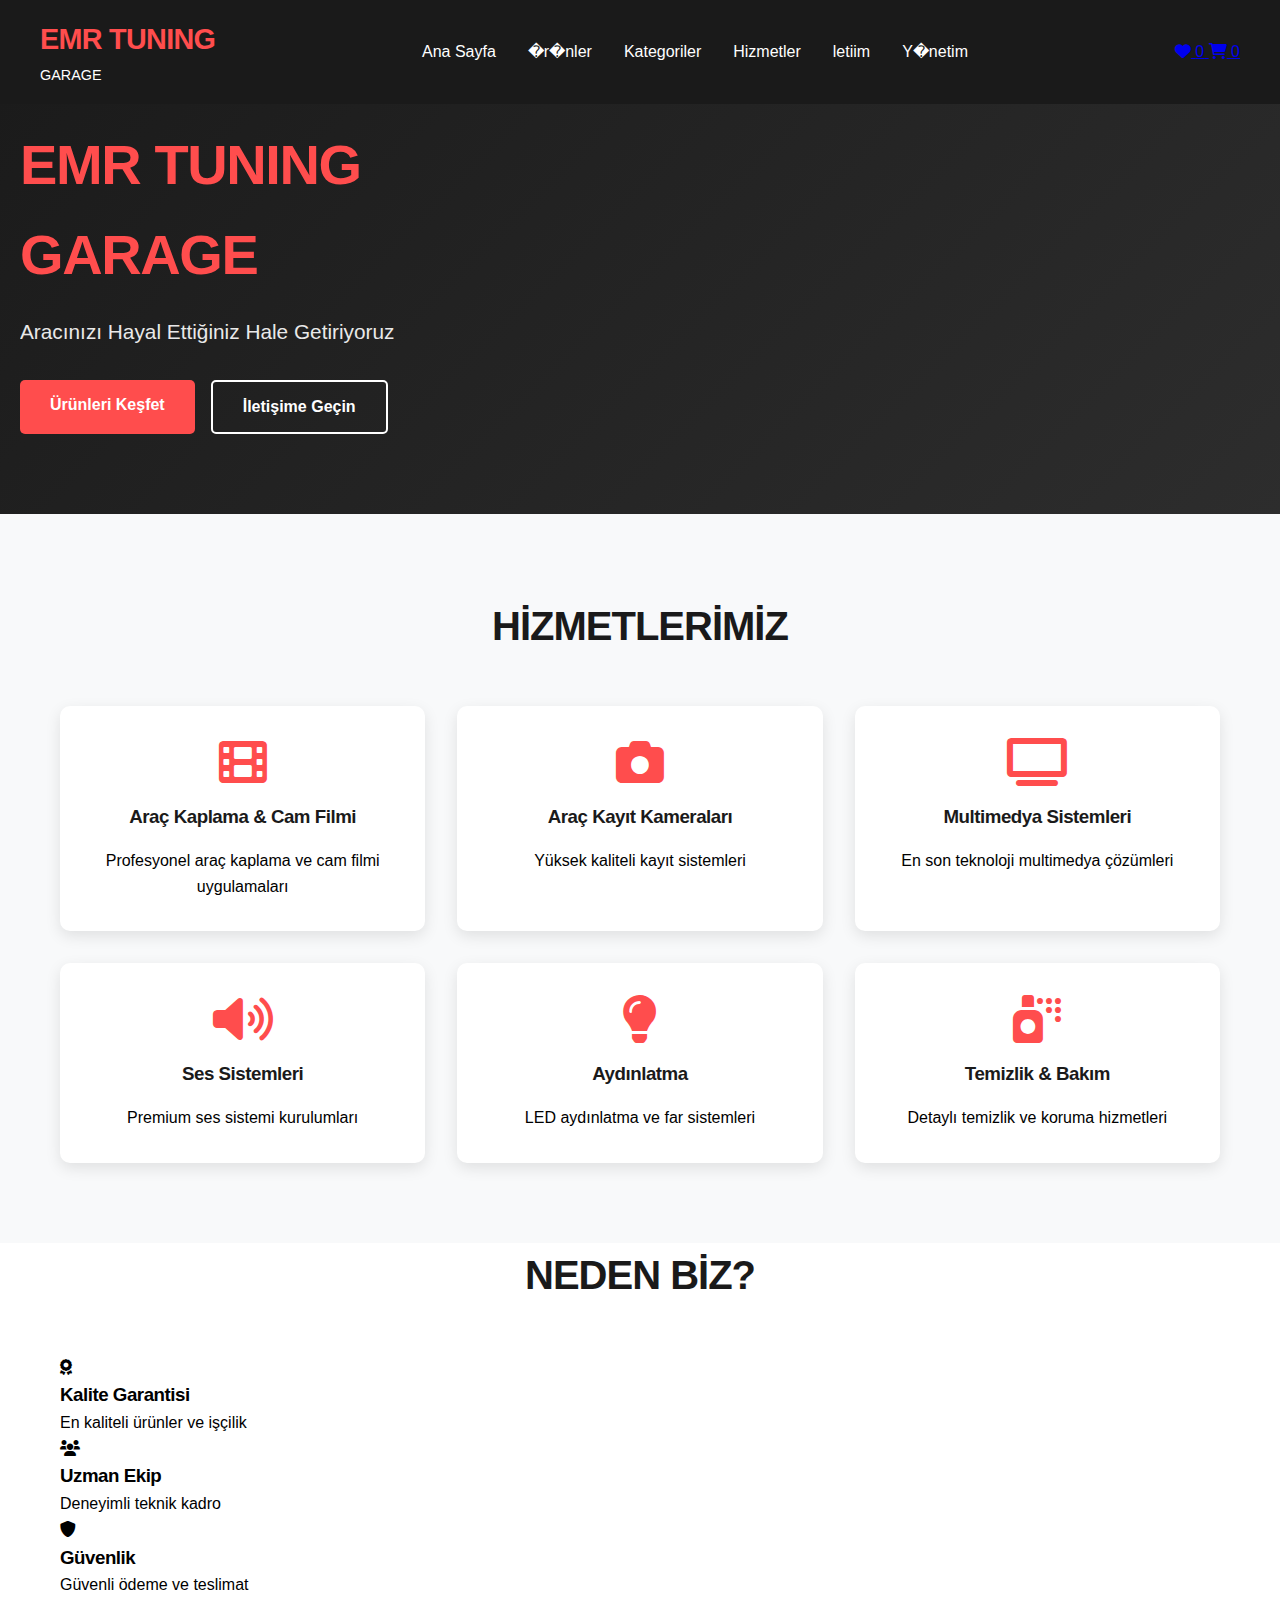
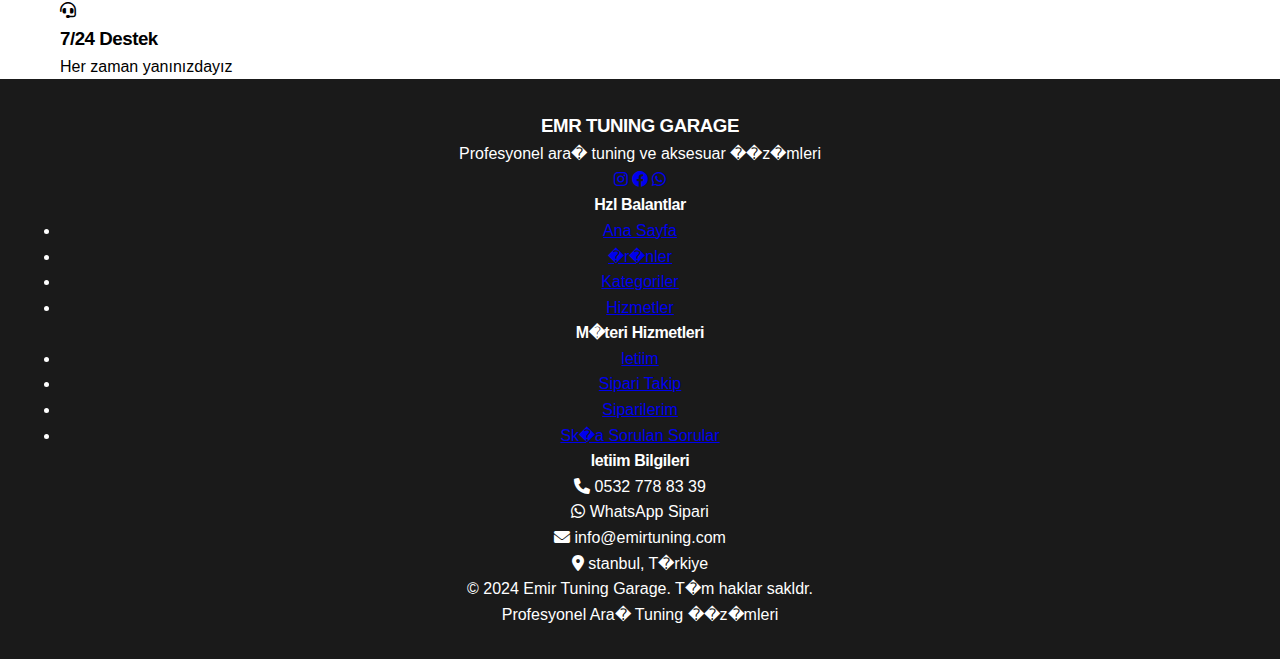
<file: index.html>
<!DOCTYPE html>
<html lang="tr">
<head>
    <meta charset="UTF-8">
    <meta http-equiv="Content-Type" content="text/html; charset=UTF-8">
    <meta name="viewport" content="width=device-width, initial-scale=1.0">
    <title>Emir Tuning Garage - Profesyonel Araç Tuning</title>
    <link rel="stylesheet" href="../css/style.css">
    <link href="https://cdnjs.cloudflare.com/ajax/libs/font-awesome/6.0.0/css/all.min.css" rel="stylesheet">
</head>
<body>
    <div id="header"></div>
    
    <main>
        <section class="hero">
            <div class="container">
                <div class="hero__content">
                    <h1 class="hero__title">EMR TUNING GARAGE</h1>
                    <p class="hero__subtitle">Aracınızı Hayal Ettiğiniz Hale Getiriyoruz</p>
                    <div class="hero__buttons">
                        <a href="products.html" class="btn btn--primary">Ürünleri Keşfet</a>
                        <a href="contact.html" class="btn btn--secondary">İletişime Geçin</a>
                    </div>
                </div>
            </div>
        </section>

        <!-- Hizmetler Bölümü -->
        <section class="services">
            <div class="container">
                <h2 class="section__title">HİZMETLERİMİZ</h2>
                <div class="services__grid">
                    <div class="service__card">
                        <i class="fas fa-film"></i>
                        <h3>Araç Kaplama & Cam Filmi</h3>
                        <p>Profesyonel araç kaplama ve cam filmi uygulamaları</p>
                    </div>
                    
                    <div class="service__card">
                        <i class="fas fa-camera"></i>
                        <h3>Araç Kayıt Kameraları</h3>
                        <p>Yüksek kaliteli kayıt sistemleri</p>
                    </div>
                    
                    <div class="service__card">
                        <i class="fas fa-tv"></i>
                        <h3>Multimedya Sistemleri</h3>
                        <p>En son teknoloji multimedya çözümleri</p>
                    </div>
                    
                    <div class="service__card">
                        <i class="fas fa-volume-up"></i>
                        <h3>Ses Sistemleri</h3>
                        <p>Premium ses sistemi kurulumları</p>
                    </div>
                    
                    <div class="service__card">
                        <i class="fas fa-lightbulb"></i>
                        <h3>Aydınlatma</h3>
                        <p>LED aydınlatma ve far sistemleri</p>
                    </div>
                    
                    <div class="service__card">
                        <i class="fas fa-spray-can"></i>
                        <h3>Temizlik & Bakım</h3>
                        <p>Detaylı temizlik ve koruma hizmetleri</p>
                    </div>
                </div>
            </div>
        </section>

        <!-- Neden Biz Bölümü -->
        <section class="why-us">
            <div class="container">
                <h2 class="section__title">NEDEN BİZ?</h2>
                <div class="features-grid">
                    <div class="feature">
                        <i class="fas fa-award"></i>
                        <h3>Kalite Garantisi</h3>
                        <p>En kaliteli ürünler ve işçilik</p>
                    </div>
                    <div class="feature">
                        <i class="fas fa-users"></i>
                        <h3>Uzman Ekip</h3>
                        <p>Deneyimli teknik kadro</p>
                    </div>
                    <div class="feature">
                        <i class="fas fa-shield-alt"></i>
                        <h3>Güvenlik</h3>
                        <p>Güvenli ödeme ve teslimat</p>
                    </div>
                    <div class="feature">
                        <i class="fas fa-headset"></i>
                        <h3>7/24 Destek</h3>
                        <p>Her zaman yanınızdayız</p>
                    </div>
                </div>
            </div>
        </section>
    </main>
    
    <div id="footer"></div>

    <script src="../js/components/header.js"></script>
    <script src="../js/components/footer.js"></script>
    <script src="../js/main.js"></script>
</body>
</html>
</file>
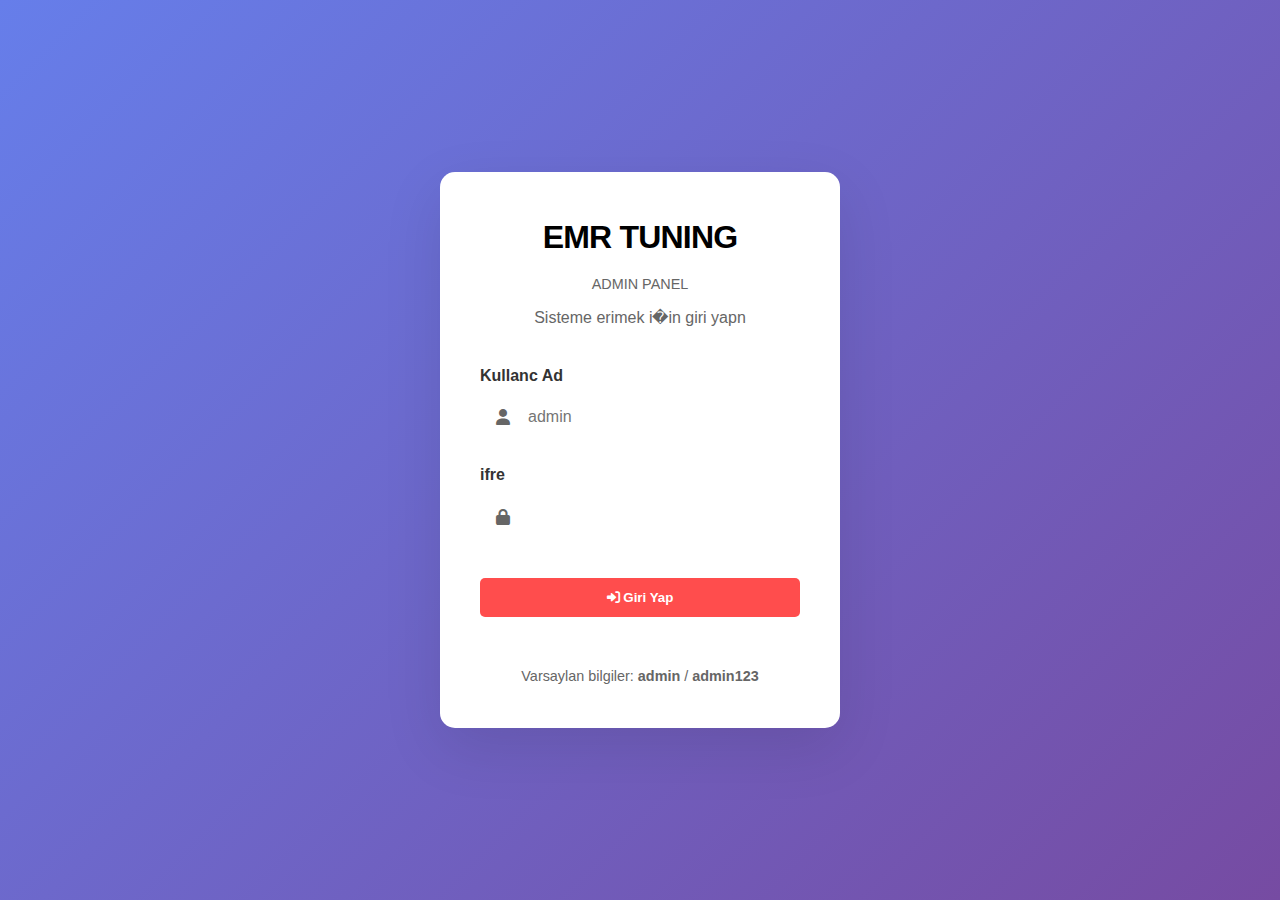
<file: admin/index.html>
<!DOCTYPE html>
<html lang="tr">
<head>
    <meta http-equiv="Content-Type" content="text/html; charset=UTF-8">
    <meta charset="UTF-8">
    <meta name="viewport" content="width=device-width, initial-scale=1.0">
    <title>Admin Giri - Emir Tuning Garage</title>
    <link rel="stylesheet" href="../css/style.css">
    <link rel="stylesheet" href="../css/admin.css">
    <link href="https://cdnjs.cloudflare.com/ajax/libs/font-awesome/6.0.0/css/all.min.css" rel="stylesheet">
</head>
<body class="admin-login-page">
    <div class="login-container">
        <div class="login-card">
            <div class="login-header">
                <div class="logo">
                    <h2>EMR TUNING</h2>
                    <span>ADMIN PANEL</span>
                </div>
                <p>Sisteme erimek i�in giri yapn</p>
            </div>

            <form id="loginForm" class="login-form">
                <div class="form-group">
                    <label for="username">Kullanc Ad</label>
                    <div class="input-with-icon">
                        <i class="fas fa-user"></i>
                        <input type="text" id="username" name="username" required placeholder="admin">
                    </div>
                </div>

                <div class="form-group">
                    <label for="password">ifre</label>
                    <div class="input-with-icon">
                        <i class="fas fa-lock"></i>
                        <input type="password" id="password" name="password" required placeholder="">
                    </div>
                </div>

                <button type="submit" class="btn btn--primary btn--block">
                    <i class="fas fa-sign-in-alt"></i> Giri Yap
                </button>
            </form>

            <div class="login-footer">
                <p>Varsaylan bilgiler: <strong>admin</strong> / <strong>admin123</strong></p>
            </div>
        </div>
    </div>

    <script src="../js/utils/data-manager.js"></script>
    <script src="../js/admin-auth.js"></script>
</body>
</html>
</file>
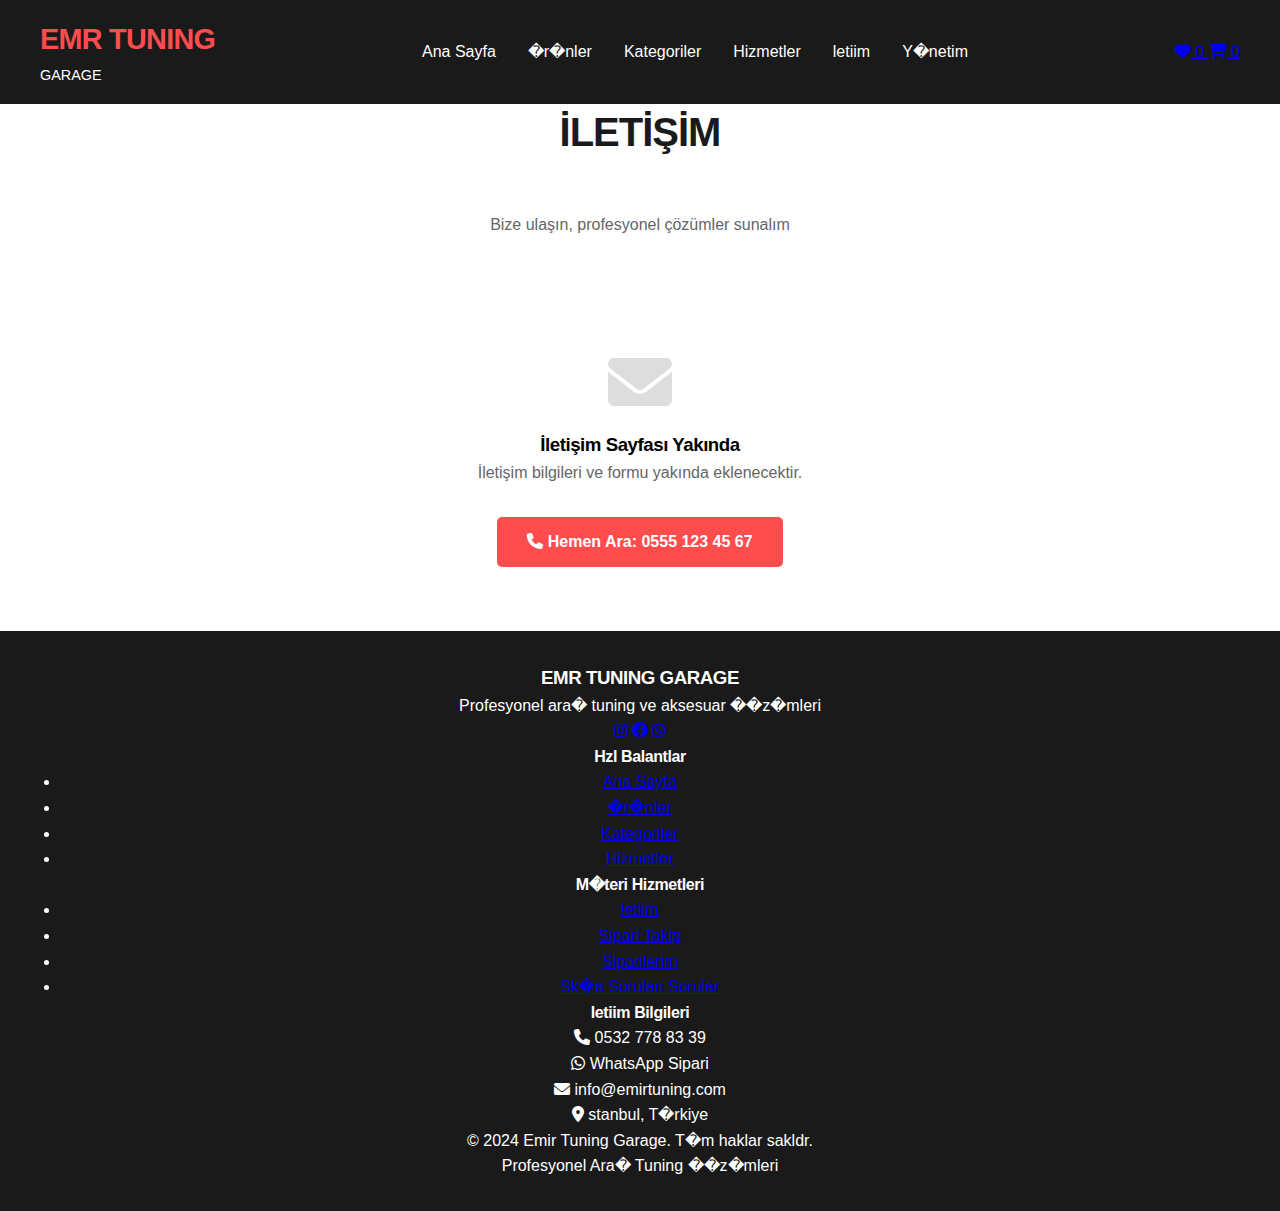
<file: contact.html>
<!DOCTYPE html>
<html lang="tr">
<head>
    <meta http-equiv="Content-Type" content="text/html; charset=UTF-8">
    <meta charset="UTF-8">
    <meta name="viewport" content="width=device-width, initial-scale=1.0">
    <title>İletişim - Emir Tuning Garage</title>
    <link rel="stylesheet" href="../css/style.css">
    <link href="https://cdnjs.cloudflare.com/ajax/libs/font-awesome/6.0.0/css/all.min.css" rel="stylesheet">
</head>
<body>
    <div id="header"></div>
    
    <main class="container" style="padding-top: 100px;">
        <h1 class="section__title">İLETİŞİM</h1>
        <p style="text-align: center; color: #666; margin-bottom: 3rem;">Bize ulaşın, profesyonel çözümler sunalım</p>
        
        <div style="text-align: center; padding: 4rem 2rem;">
            <i class="fas fa-envelope" style="font-size: 4rem; color: #ddd; margin-bottom: 1rem;"></i>
            <h3>İletişim Sayfası Yakında</h3>
            <p style="color: #666;">İletişim bilgileri ve formu yakında eklenecektir.</p>
            <div style="margin-top: 2rem;">
                <a href="tel:+905551234567" class="btn btn--primary">
                    <i class="fas fa-phone"></i> Hemen Ara: 0555 123 45 67
                </a>
            </div>
        </div>
    </main>

    <div id="footer"></div>

    <script src="../js/components/header.js"></script>
    <script src="../js/components/footer.js"></script>
</body>
</html>
</file>
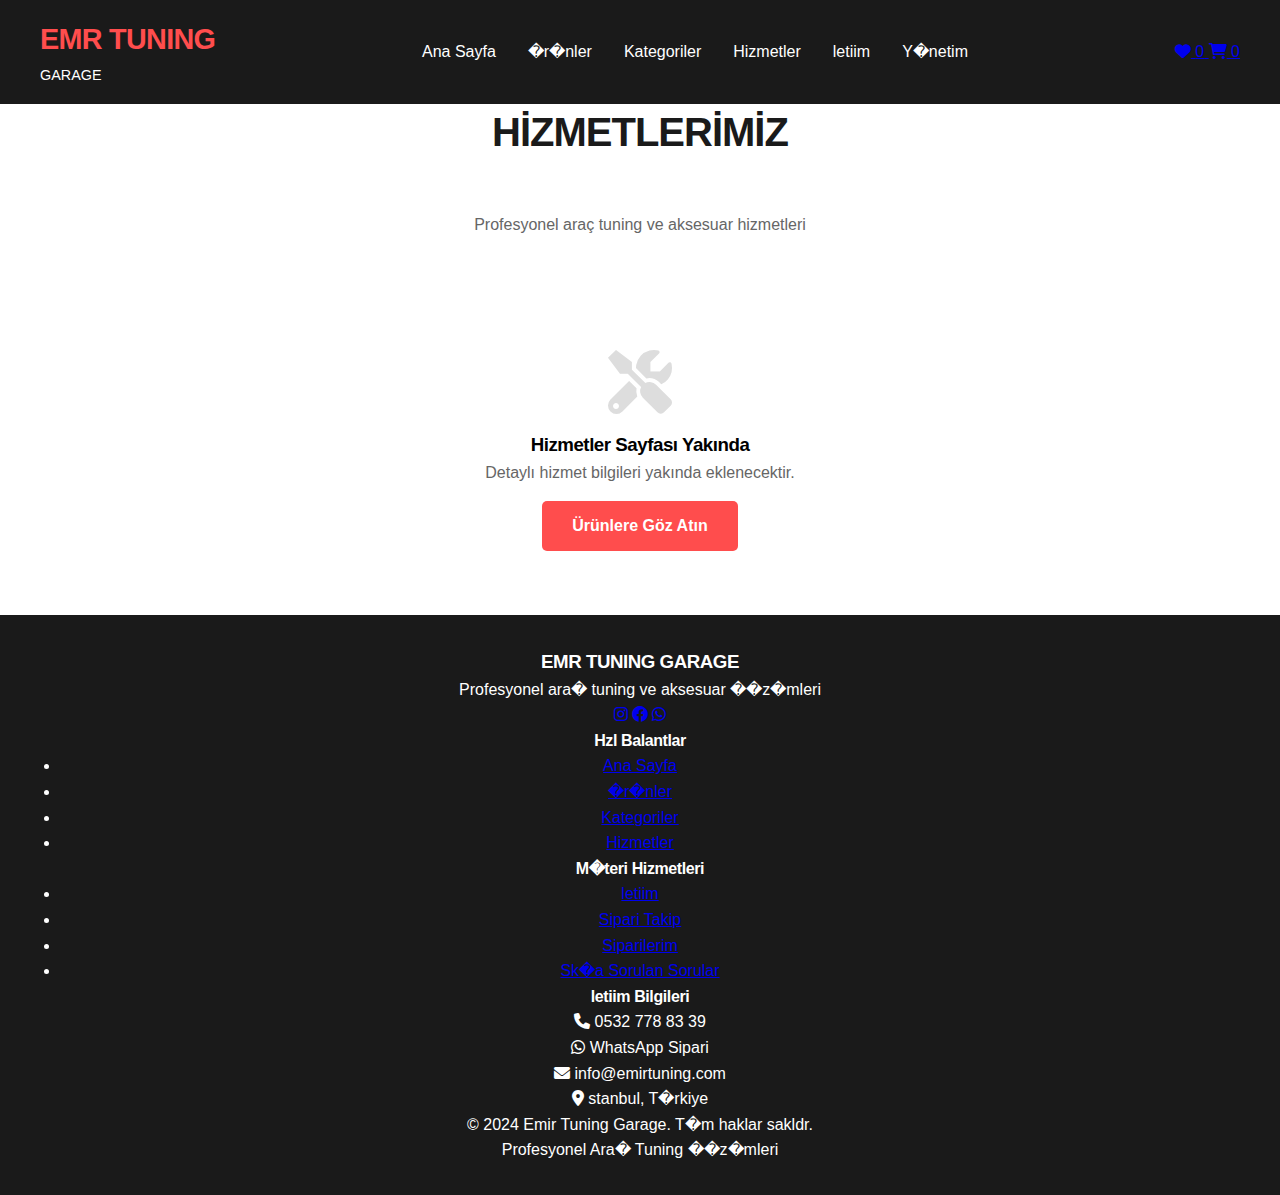
<file: services.html>
<!DOCTYPE html>
<html lang="tr">
<head>
    <meta http-equiv="Content-Type" content="text/html; charset=UTF-8">
    <meta charset="UTF-8">
    <meta name="viewport" content="width=device-width, initial-scale=1.0">
    <title>Hizmetler - Emir Tuning Garage</title>
    <link rel="stylesheet" href="../css/style.css">
    <link href="https://cdnjs.cloudflare.com/ajax/libs/font-awesome/6.0.0/css/all.min.css" rel="stylesheet">
</head>
<body>
    <div id="header"></div>
    
    <main class="container" style="padding-top: 100px;">
        <h1 class="section__title">HİZMETLERİMİZ</h1>
        <p style="text-align: center; color: #666; margin-bottom: 3rem;">Profesyonel araç tuning ve aksesuar hizmetleri</p>
        
        <div style="text-align: center; padding: 4rem 2rem;">
            <i class="fas fa-tools" style="font-size: 4rem; color: #ddd; margin-bottom: 1rem;"></i>
            <h3>Hizmetler Sayfası Yakında</h3>
            <p style="color: #666;">Detaylı hizmet bilgileri yakında eklenecektir.</p>
            <a href="products.html" class="btn btn--primary" style="margin-top: 1rem;">Ürünlere Göz Atın</a>
        </div>
    </main>

    <div id="footer"></div>

    <script src="../js/components/header.js"></script>
    <script src="../js/components/footer.js"></script>
</body>
</html>
</file>
<file: css/style.css>
* {
    margin: 0;
    padding: 0;
    box-sizing: border-box;
}

body {
    font-family: 'Arial', sans-serif;
    line-height: 1.6;
    color: #333;
}

.container {
    max-width: 1200px;
    margin: 0 auto;
    padding: 0 20px;
}

/* Header */
.header {
    background: #1a1a1a;
    color: white;
    position: fixed;
    width: 100%;
    top: 0;
    z-index: 1000;
}

.nav {
    display: flex;
    justify-content: space-between;
    align-items: center;
    padding: 1rem 0;
}

.nav__logo h2 {
    color: #ff4d4d;
    font-size: 1.8rem;
}

.nav__logo span {
    color: white;
    font-size: 0.9rem;
}

.nav__menu {
    display: flex;
    list-style: none;
    gap: 2rem;
}

.nav__menu a {
    color: white;
    text-decoration: none;
    transition: color 0.3s;
}

.nav__menu a:hover,
.nav__menu a.active {
    color: #ff4d4d;
}

.nav__toggle {
    display: none;
    font-size: 1.5rem;
    cursor: pointer;
}

/* Hero Section */
.hero {
    background: linear-gradient(135deg, #1a1a1a 0%, #2d2d2d 100%);
    color: white;
    padding: 120px 0 80px;
    display: grid;
    grid-template-columns: 1fr 1fr;
    align-items: center;
    gap: 2rem;
}

.hero__title {
    font-size: 3.5rem;
    margin-bottom: 1rem;
    color: #ff4d4d;
}

.hero__subtitle {
    font-size: 1.3rem;
    margin-bottom: 2rem;
    opacity: 0.9;
}

.hero__buttons {
    display: flex;
    gap: 1rem;
}

.btn {
    padding: 12px 30px;
    border: none;
    border-radius: 5px;
    text-decoration: none;
    font-weight: bold;
    cursor: pointer;
    transition: all 0.3s;
    display: inline-block;
    text-align: center;
}

.btn--primary {
    background: #ff4d4d;
    color: white;
}

.btn--primary:hover {
    background: #ff3333;
    transform: translateY(-2px);
}

.btn--secondary {
    background: transparent;
    color: white;
    border: 2px solid white;
}

.btn--secondary:hover {
    background: white;
    color: #333;
}

.btn--small {
    padding: 8px 20px;
    font-size: 0.9rem;
}

.car-placeholder {
    font-size: 8rem;
    color: #ff4d4d;
    text-align: center;
}

/* Sections */
.section__title {
    text-align: center;
    font-size: 2.5rem;
    margin-bottom: 3rem;
    color: #1a1a1a;
}

.services {
    padding: 80px 0;
    background: #f8f9fa;
}

.services__grid {
    display: grid;
    grid-template-columns: repeat(auto-fit, minmax(300px, 1fr));
    gap: 2rem;
}

.service__card {
    background: white;
    padding: 2rem;
    border-radius: 10px;
    text-align: center;
    box-shadow: 0 5px 15px rgba(0,0,0,0.1);
    transition: transform 0.3s;
}

.service__card:hover {
    transform: translateY(-5px);
}

.service__card i {
    font-size: 3rem;
    color: #ff4d4d;
    margin-bottom: 1rem;
}

.service__card h3 {
    margin-bottom: 1rem;
    color: #1a1a1a;
}

.products {
    padding: 80px 0;
}

.products__grid {
    display: grid;
    grid-template-columns: repeat(auto-fit, minmax(250px, 1fr));
    gap: 2rem;
    margin-bottom: 3rem;
}

.product__card {
    background: white;
    border-radius: 10px;
    padding: 1.5rem;
    text-align: center;
    box-shadow: 0 5px 15px rgba(0,0,0,0.1);
    border: 1px solid #eee;
}

.product__image {
    font-size: 3rem;
    color: #ff4d4d;
    margin-bottom: 1rem;
}

.product__price {
    font-size: 1.3rem;
    font-weight: bold;
    color: #ff4d4d;
    margin: 1rem 0;
}

.contact {
    padding: 80px 0;
    background: #f8f9fa;
}

.contact__grid {
    display: grid;
    grid-template-columns: 1fr 1fr;
    gap: 3rem;
}

.contact__item {
    display: flex;
    align-items: center;
    gap: 1rem;
    margin-bottom: 2rem;
}

.contact__item i {
    font-size: 1.5rem;
    color: #ff4d4d;
}

.contact__form {
    display: flex;
    flex-direction: column;
    gap: 1rem;
}

.contact__form input,
.contact__form textarea {
    padding: 12px;
    border: 1px solid #ddd;
    border-radius: 5px;
    font-size: 1rem;
}

.contact__form button {
    align-self: flex-start;
}

.text-center {
    text-align: center;
}

.footer {
    background: #1a1a1a;
    color: white;
    text-align: center;
    padding: 2rem 0;
}

/* Responsive */
@media (max-width: 768px) {
    .nav__menu {
        display: none;
    }
    
    .nav__toggle {
        display: block;
    }
    
    .hero {
        grid-template-columns: 1fr;
        text-align: center;
        padding: 100px 0 60px;
    }
    
    .hero__title {
        font-size: 2.5rem;
    }
    
    .hero__buttons {
        flex-direction: column;
        align-items: center;
    }
    
    .contact__grid {
        grid-template-columns: 1fr;
    }
}

/* Filtreleme Sistemi */
.filters-section {
    background: white;
    padding: 2rem;
    border-radius: 10px;
    box-shadow: 0 5px 15px rgba(0,0,0,0.1);
    margin-bottom: 2rem;
}

.filter-grid {
    display: grid;
    grid-template-columns: repeat(auto-fit, minmax(200px, 1fr));
    gap: 1rem;
    align-items: end;
}

.filter-select {
    padding: 12px;
    border: 1px solid #ddd;
    border-radius: 5px;
    font-size: 1rem;
    background: white;
}

/* Detaylı Ürün Kartları */
.detailed-grid {
    display: grid;
    grid-template-columns: repeat(auto-fill, minmax(350px, 1fr));
    gap: 2rem;
}

.detailed-card {
    background: white;
    border-radius: 15px;
    overflow: hidden;
    box-shadow: 0 10px 30px rgba(0,0,0,0.1);
    transition: transform 0.3s, box-shadow 0.3s;
}

.detailed-card:hover {
    transform: translateY(-5px);
    box-shadow: 0 15px 40px rgba(0,0,0,0.15);
}

.product-image {
    background: linear-gradient(135deg, #667eea 0%, #764ba2 100%);
    padding: 2rem;
    text-align: center;
    font-size: 4rem;
}

.product-info {
    padding: 1.5rem;
}

.product-title {
    font-size: 1.3rem;
    font-weight: bold;
    margin-bottom: 0.5rem;
    color: #1a1a1a;
}

.product-category {
    color: #666;
    font-size: 0.9rem;
    margin-bottom: 0.5rem;
}

.product-brand, .product-model {
    color: #555;
    font-size: 0.9rem;
    margin-bottom: 0.3rem;
}

.product-features {
    margin: 1rem 0;
    display: flex;
    flex-wrap: wrap;
    gap: 0.5rem;
}

.feature-tag {
    background: #e3f2fd;
    color: #1976d2;
    padding: 0.3rem 0.8rem;
    border-radius: 20px;
    font-size: 0.8rem;
    font-weight: 500;
}

.product-description {
    color: #666;
    margin: 1rem 0;
    line-height: 1.5;
}

.product-footer {
    display: flex;
    justify-content: space-between;
    align-items: center;
    margin-top: 1rem;
}

.product-price {
    font-size: 1.5rem;
    font-weight: bold;
    color: #ff4d4d;
}

/* Kategoriler Grid */
.categories-grid {
    display: grid;
    grid-template-columns: repeat(auto-fit, minmax(300px, 1fr));
    gap: 2rem;
}

.category-card {
    background: white;
    padding: 2rem;
    border-radius: 15px;
    text-align: center;
    box-shadow: 0 10px 30px rgba(0,0,0,0.1);
    transition: transform 0.3s;
    border-left: 5px solid #ff4d4d;
}

.category-card:hover {
    transform: translateY(-5px);
}

.category-card i {
    font-size: 3rem;
    color: #ff4d4d;
    margin-bottom: 1rem;
}

.subcategories {
    margin-top: 1rem;
}

.subcategory-tag {
    display: inline-block;
    background: #f0f0f0;
    padding: 0.3rem 0.8rem;
    margin: 0.2rem;
    border-radius: 15px;
    font-size: 0.8rem;
    color: #555;
}

.no-products {
    text-align: center;
    padding: 3rem;
    color: #666;
}

/* Responsive */
@media (max-width: 768px) {
    .filter-grid {
        grid-template-columns: 1fr;
    }
    
    .detailed-grid {
        grid-template-columns: 1fr;
    }
    
    .product-footer {
        flex-direction: column;
        gap: 1rem;
        align-items: stretch;
    }
}
/* Admin Panel Stilleri */
.admin-dashboard {
    margin-bottom: 3rem;
}

.stats-grid {
    display: grid;
    grid-template-columns: repeat(auto-fit, minmax(200px, 1fr));
    gap: 1.5rem;
    margin-bottom: 2rem;
}

.stat-card {
    background: white;
    padding: 2rem;
    border-radius: 10px;
    text-align: center;
    box-shadow: 0 5px 15px rgba(0,0,0,0.1);
    border-left: 4px solid #ff4d4d;
}

.stat-card h3 {
    color: #666;
    font-size: 0.9rem;
    margin-bottom: 0.5rem;
    text-transform: uppercase;
}

.stat-card p {
    font-size: 2.5rem;
    font-weight: bold;
    color: #333;
    margin: 0;
}

.admin-section {
    margin-bottom: 4rem;
    padding: 2rem;
    background: white;
    border-radius: 10px;
    box-shadow: 0 5px 15px rgba(0,0,0,0.1);
}

.admin-actions {
    display: flex;
    gap: 1rem;
    margin-bottom: 2rem;
    flex-wrap: wrap;
}

.admin-table-container {
    overflow-x: auto;
}

.admin-table {
    width: 100%;
    border-collapse: collapse;
    background: white;
}

.admin-table th,
.admin-table td {
    padding: 1rem;
    text-align: left;
    border-bottom: 1px solid #eee;
}

.admin-table th {
    background: #f8f9fa;
    font-weight: 600;
    color: #333;
}

.admin-table tr:hover {
    background: #f8f9fa;
}

.actions {
    display: flex;
    gap: 0.5rem;
}

.btn--small {
    padding: 0.5rem 1rem;
    font-size: 0.8rem;
}

/* Kategori Admin List */
.categories-admin-list {
    display: grid;
    gap: 1rem;
}

.category-admin-card {
    display: flex;
    justify-content: space-between;
    align-items: center;
    padding: 1.5rem;
    background: #f8f9fa;
    border-radius: 8px;
    border-left: 4px solid #ff4d4d;
}

.category-info h4 {
    margin: 0 0 0.5rem 0;
    color: #333;
}

.subcategories-list {
    display: flex;
    flex-wrap: wrap;
    gap: 0.5rem;
}

.subcategory-badge {
    background: white;
    padding: 0.3rem 0.8rem;
    border-radius: 15px;
    font-size: 0.8rem;
    color: #666;
    border: 1px solid #ddd;
}

.category-actions {
    display: flex;
    gap: 0.5rem;
}

/* Modal Stilleri */
.modal {
    display: none;
    position: fixed;
    z-index: 1000;
    left: 0;
    top: 0;
    width: 100%;
    height: 100%;
    background-color: rgba(0,0,0,0.5);
}

.modal-content {
    background-color: white;
    margin: 5% auto;
    padding: 0;
    border-radius: 10px;
    width: 90%;
    max-width: 600px;
    max-height: 90vh;
    overflow-y: auto;
}

.modal-header {
    display: flex;
    justify-content: space-between;
    align-items: center;
    padding: 1.5rem 2rem;
    border-bottom: 1px solid #eee;
}

.modal-header h3 {
    margin: 0;
    color: #333;
}

.close {
    font-size: 2rem;
    cursor: pointer;
    color: #999;
}

.close:hover {
    color: #333;
}

.modal-form {
    padding: 2rem;
}

.form-group {
    margin-bottom: 1.5rem;
}

.form-row {
    display: grid;
    grid-template-columns: 1fr 1fr;
    gap: 1rem;
}

.form-row-3 {
    grid-template-columns: 1fr 1fr 1fr;
}

.form-group label {
    display: block;
    margin-bottom: 0.5rem;
    font-weight: 600;
    color: #333;
}

.form-group input,
.form-group select,
.form-group textarea {
    width: 100%;
    padding: 0.75rem;
    border: 1px solid #ddd;
    border-radius: 5px;
    font-size: 1rem;
}

.form-group input:focus,
.form-group select:focus,
.form-group textarea:focus {
    outline: none;
    border-color: #ff4d4d;
}

.form-actions {
    display: flex;
    justify-content: flex-end;
    gap: 1rem;
    margin-top: 2rem;
    padding-top: 1.5rem;
    border-top: 1px solid #eee;
}

/* Responsive */
@media (max-width: 768px) {
    .admin-actions {
        flex-direction: column;
    }
    
    .category-admin-card {
        flex-direction: column;
        align-items: stretch;
        gap: 1rem;
    }
    
    .form-row {
        grid-template-columns: 1fr;
    }
    
    .modal-content {
        width: 95%;
        margin: 2% auto;
    }
    
    .admin-table {
        font-size: 0.9rem;
    }
    
    .admin-table th,
    .admin-table td {
        padding: 0.5rem;
    }
}
/* PRODUCTS PAGE STYLES */
.products-page {
    min-height: 100vh;
    background: var(--light-gray);
}

/* Filtreleme Sistemi */
.filters-section {
    background: white;
    padding: 2rem;
    border-radius: 10px;
    box-shadow: var(--shadow);
    margin-bottom: 2rem;
}

.filter-grid {
    display: grid;
    grid-template-columns: repeat(auto-fit, minmax(200px, 1fr));
    gap: 1.5rem;
    align-items: end;
}

.filter-group {
    display: flex;
    flex-direction: column;
}

.filter-group label {
    font-weight: 600;
    margin-bottom: 0.5rem;
    color: var(--text-color);
    font-size: 0.9rem;
}

.filter-select {
    padding: 0.75rem;
    border: 1px solid var(--border-color);
    border-radius: 5px;
    font-size: 1rem;
    background: white;
    transition: border-color 0.3s;
}

.filter-select:focus {
    outline: none;
    border-color: var(--primary-color);
}

.filter-actions {
    display: flex;
    align-items: end;
    height: 100%;
}

/* Arama �ubuu */
.search-section {
    margin-bottom: 2rem;
}

.search-box {
    position: relative;
    max-width: 500px;
}

.search-box i {
    position: absolute;
    left: 1rem;
    top: 50%;
    transform: translateY(-50%);
    color: #666;
}

.search-box input {
    width: 100%;
    padding: 0.75rem 1rem 0.75rem 3rem;
    border: 1px solid var(--border-color);
    border-radius: 25px;
    font-size: 1rem;
    transition: border-color 0.3s;
}

.search-box input:focus {
    outline: none;
    border-color: var(--primary-color);
}

/* �r�n Header */
.products-header {
    display: flex;
    justify-content: space-between;
    align-items: center;
    margin-bottom: 2rem;
    padding: 1rem 0;
}

.products-count {
    color: #666;
    font-size: 0.9rem;
}

.sort-options {
    display: flex;
    align-items: center;
    gap: 0.5rem;
}

/* �r�n Grid */
.detailed-grid {
    display: grid;
    grid-template-columns: repeat(auto-fill, minmax(400px, 1fr));
    gap: 2rem;
    margin-bottom: 3rem;
}

.product-card {
    background: white;
    border-radius: 15px;
    overflow: hidden;
    box-shadow: var(--shadow);
    transition: transform 0.3s, box-shadow 0.3s;
    border: 1px solid var(--border-color);
}

.product-card:hover {
    transform: translateY(-5px);
    box-shadow: 0 15px 40px rgba(0,0,0,0.15);
}

.product-image {
    background: linear-gradient(135deg, #667eea 0%, #764ba2 100%);
    padding: 2rem;
    text-align: center;
    font-size: 4rem;
    position: relative;
}

.featured-badge {
    position: absolute;
    top: 1rem;
    right: 1rem;
    background: var(--primary-color);
    color: white;
    padding: 0.3rem 0.8rem;
    border-radius: 15px;
    font-size: 0.8rem;
    font-weight: 600;
}

.product-info {
    padding: 1.5rem;
    position: relative;
}

.stock-badge {
    position: absolute;
    top: -1rem;
    right: 1.5rem;
    padding: 0.3rem 0.8rem;
    border-radius: 15px;
    font-size: 0.8rem;
    font-weight: 600;
}

.stock-badge.in-stock {
    background: #4CAF50;
    color: white;
}

.stock-badge.out-of-stock {
    background: #f44336;
    color: white;
}

.product-title {
    font-size: 1.3rem;
    font-weight: bold;
    margin-bottom: 0.5rem;
    color: var(--text-color);
    line-height: 1.3;
}

.product-category {
    color: #666;
    font-size: 0.9rem;
    margin-bottom: 0.5rem;
}

.product-brand-model {
    color: #555;
    font-size: 0.9rem;
    margin-bottom: 1rem;
}

.product-features {
    margin: 1rem 0;
    display: flex;
    flex-wrap: wrap;
    gap: 0.5rem;
}

.feature-tag {
    background: #e3f2fd;
    color: #1976d2;
    padding: 0.3rem 0.8rem;
    border-radius: 20px;
    font-size: 0.8rem;
    font-weight: 500;
}

.product-description {
    color: #666;
    margin: 1rem 0;
    line-height: 1.5;
    font-size: 0.9rem;
}

.product-footer {
    display: flex;
    justify-content: space-between;
    align-items: center;
    margin-top: 1.5rem;
    padding-top: 1rem;
    border-top: 1px solid var(--border-color);
}

.product-price {
    font-size: 1.5rem;
    font-weight: bold;
    color: var(--primary-color);
}

.product-actions {
    display: flex;
    gap: 0.5rem;
}

/* Bo Durum */
.empty-state {
    text-align: center;
    padding: 4rem 2rem;
    color: #666;
}

.empty-state i {
    font-size: 4rem;
    color: #ddd;
    margin-bottom: 1rem;
}

.empty-state h3 {
    margin-bottom: 1rem;
    color: #333;
}

/* Modal Stilleri */
.modal {
    display: none;
    position: fixed;
    z-index: 1000;
    left: 0;
    top: 0;
    width: 100%;
    height: 100%;
    background-color: rgba(0,0,0,0.5);
}

.modal-content {
    background-color: white;
    margin: 2% auto;
    padding: 0;
    border-radius: 15px;
    width: 90%;
    max-width: 800px;
    max-height: 90vh;
    overflow-y: auto;
    box-shadow: 0 20px 60px rgba(0,0,0,0.3);
}

.modal-header {
    display: flex;
    justify-content: space-between;
    align-items: center;
    padding: 1.5rem 2rem;
    border-bottom: 1px solid var(--border-color);
    background: var(--light-gray);
}

.modal-header h3 {
    margin: 0;
    color: var(--text-color);
}

.close {
    font-size: 2rem;
    cursor: pointer;
    color: #999;
    transition: color 0.3s;
}

.close:hover {
    color: var(--text-color);
}

.modal-body {
    padding: 2rem;
}

/* Product Modal �erii */
.product-modal-content {
    display: grid;
    grid-template-columns: 300px 1fr;
    gap: 2rem;
}

.product-modal-image {
    text-align: center;
}

.image-placeholder {
    font-size: 8rem;
    background: linear-gradient(135deg, #667eea 0%, #764ba2 100%);
    border-radius: 10px;
    padding: 2rem;
    color: white;
}

.product-modal-details {
    display: flex;
    flex-direction: column;
    gap: 1.5rem;
}

.product-modal-header {
    display: flex;
    justify-content: space-between;
    align-items: flex-start;
}

.product-modal-header h4 {
    margin: 0;
    font-size: 1.5rem;
    color: var(--text-color);
    flex: 1;
    margin-right: 1rem;
}

.product-modal-meta {
    background: var(--light-gray);
    padding: 1rem;
    border-radius: 8px;
}

.product-modal-meta p {
    margin: 0.5rem 0;
    color: #555;
}

.product-modal-price .price {
    font-size: 2rem;
    font-weight: bold;
    color: var(--primary-color);
}

.product-modal-description h5,
.product-modal-features h5 {
    margin-bottom: 0.5rem;
    color: var(--text-color);
    font-size: 1.1rem;
}

.product-modal-features ul {
    list-style: none;
    padding: 0;
}

.product-modal-features li {
    padding: 0.3rem 0;
    color: #555;
    position: relative;
    padding-left: 1.5rem;
}

.product-modal-features li:before {
    content: '';
    position: absolute;
    left: 0;
    color: var(--primary-color);
    font-weight: bold;
}

.product-modal-actions {
    display: flex;
    gap: 1rem;
    margin-top: auto;
}

/* Responsive */
@media (max-width: 768px) {
    .filter-grid {
        grid-template-columns: 1fr;
    }
    
    .products-header {
        flex-direction: column;
        gap: 1rem;
        align-items: stretch;
    }
    
    .detailed-grid {
        grid-template-columns: 1fr;
    }
    
    .product-footer {
        flex-direction: column;
        gap: 1rem;
        align-items: stretch;
    }
    
    .product-actions {
        flex-direction: column;
    }
    
    .modal-content {
        width: 95%;
        margin: 1% auto;
    }
    
    .product-modal-content {
        grid-template-columns: 1fr;
    }
    
    .product-modal-header {
        flex-direction: column;
        gap: 1rem;
    }
    
    .product-modal-actions {
        flex-direction: column;
    }
}

/* CATEGORIES PAGE STYLES */
.categories-page {
    min-height: 100vh;
    background: var(--light-gray);
}

.page-header {
    text-align: center;
    margin-bottom: 3rem;
}

.page-subtitle {
    color: #666;
    font-size: 1.1rem;
    margin-top: 0.5rem;
}

/* Categories Filters */
.categories-filters {
    background: white;
    padding: 1.5rem;
    border-radius: 10px;
    box-shadow: var(--shadow);
    margin-bottom: 2rem;
    display: flex;
    gap: 1rem;
    align-items: center;
}

.categories-filters .search-box {
    flex: 1;
    position: relative;
}

.categories-filters .search-box i {
    position: absolute;
    left: 1rem;
    top: 50%;
    transform: translateY(-50%);
    color: #666;
}

.categories-filters .search-box input {
    width: 100%;
    padding: 0.75rem 1rem 0.75rem 3rem;
    border: 1px solid var(--border-color);
    border-radius: 25px;
    font-size: 1rem;
    transition: border-color 0.3s;
}

.categories-filters .search-box input:focus {
    outline: none;
    border-color: var(--primary-color);
}

/* Categories Stats */
.categories-stats {
    display: grid;
    grid-template-columns: repeat(auto-fit, minmax(200px, 1fr));
    gap: 1.5rem;
    margin-bottom: 3rem;
}

.stat-item {
    background: white;
    padding: 1.5rem;
    border-radius: 10px;
    box-shadow: var(--shadow);
    text-align: center;
    border-left: 4px solid var(--primary-color);
}

.stat-number {
    display: block;
    font-size: 2.5rem;
    font-weight: bold;
    color: var(--primary-color);
    margin-bottom: 0.5rem;
}

.stat-label {
    color: #666;
    font-size: 0.9rem;
}

/* Categories Grid */
.categories-grid {
    display: grid;
    grid-template-columns: repeat(auto-fill, minmax(400px, 1fr));
    gap: 2rem;
    margin-bottom: 3rem;
}

.category-card {
    background: white;
    border-radius: 15px;
    overflow: hidden;
    box-shadow: var(--shadow);
    transition: transform 0.3s, box-shadow 0.3s;
    border: 1px solid var(--border-color);
}

.category-card:hover {
    transform: translateY(-5px);
    box-shadow: 0 15px 40px rgba(0,0,0,0.15);
}

.category-header {
    background: linear-gradient(135deg, #667eea 0%, #764ba2 100%);
    padding: 1.5rem;
    color: white;
    display: flex;
    align-items: center;
    gap: 1rem;
}

.category-icon {
    width: 60px;
    height: 60px;
    background: rgba(255, 255, 255, 0.2);
    border-radius: 12px;
    display: flex;
    align-items: center;
    justify-content: center;
    font-size: 1.5rem;
}

.category-info {
    flex: 1;
}

.category-title {
    margin: 0 0 0.5rem 0;
    font-size: 1.3rem;
    font-weight: bold;
}

.category-meta {
    display: flex;
    gap: 1rem;
    align-items: center;
}

.product-count {
    background: rgba(255, 255, 255, 0.2);
    padding: 0.3rem 0.8rem;
    border-radius: 15px;
    font-size: 0.8rem;
    font-weight: 600;
}

.category-slug {
    font-size: 0.8rem;
    opacity: 0.8;
}

.category-content {
    padding: 1.5rem;
}

.subcategories-section {
    margin-bottom: 1.5rem;
}

.subcategories-section h4 {
    margin: 0 0 0.75rem 0;
    color: var(--text-color);
    font-size: 1rem;
}

.subcategories-list {
    display: flex;
    flex-wrap: wrap;
    gap: 0.5rem;
}

.subcategory-tag {
    background: #e3f2fd;
    color: #1976d2;
    padding: 0.4rem 0.8rem;
    border-radius: 20px;
    font-size: 0.8rem;
    font-weight: 500;
    cursor: pointer;
    transition: all 0.3s;
    border: 1px solid transparent;
}

.subcategory-tag:hover {
    background: #1976d2;
    color: white;
    transform: translateY(-1px);
}

.featured-products {
    margin-bottom: 1.5rem;
    padding: 1rem;
    background: var(--light-gray);
    border-radius: 10px;
}

.featured-products h4 {
    margin: 0 0 0.75rem 0;
    color: var(--text-color);
    font-size: 1rem;
}

.featured-products-list {
    display: flex;
    flex-direction: column;
    gap: 0.5rem;
}

.featured-product {
    display: flex;
    align-items: center;
    gap: 0.75rem;
    padding: 0.5rem;
    background: white;
    border-radius: 8px;
    cursor: pointer;
    transition: background 0.3s;
    border: 1px solid var(--border-color);
}

.featured-product:hover {
    background: #f8f9fa;
    border-color: var(--primary-color);
}

.featured-product .product-emoji {
    font-size: 1.2rem;
}

.featured-product .product-name {
    flex: 1;
    font-size: 0.9rem;
    color: var(--text-color);
}

.featured-product .product-price {
    font-weight: 600;
    color: var(--primary-color);
    font-size: 0.9rem;
}

.category-actions {
    display: flex;
    gap: 0.75rem;
    margin-top: 1.5rem;
}

.category-actions .btn {
    flex: 1;
    justify-content: center;
}

.no-products {
    text-align: center;
    padding: 2rem 1rem;
    color: #666;
}

.no-products i {
    font-size: 2rem;
    color: #ddd;
    margin-bottom: 0.5rem;
    display: block;
}

.no-products p {
    margin: 0;
    font-size: 0.9rem;
}

/* Category Modal Styles */
.category-modal-content {
    max-height: 70vh;
    overflow-y: auto;
}

.category-modal-header {
    display: flex;
    align-items: center;
    gap: 1.5rem;
    margin-bottom: 2rem;
    padding-bottom: 1.5rem;
    border-bottom: 1px solid var(--border-color);
}

.category-icon-large {
    width: 80px;
    height: 80px;
    background: linear-gradient(135deg, #667eea 0%, #764ba2 100%);
    border-radius: 15px;
    display: flex;
    align-items: center;
    justify-content: center;
    color: white;
    font-size: 2rem;
}

.category-info-large h4 {
    margin: 0 0 0.5rem 0;
    font-size: 1.5rem;
    color: var(--text-color);
}

.category-info-large .category-slug {
    color: #666;
    font-size: 0.9rem;
}

.category-stats-grid {
    display: grid;
    grid-template-columns: repeat(3, 1fr);
    gap: 1rem;
    margin-bottom: 2rem;
}

.category-stat {
    background: var(--light-gray);
    padding: 1rem;
    border-radius: 10px;
    text-align: center;
    border: 1px solid var(--border-color);
}

.stat-value {
    display: block;
    font-size: 1.8rem;
    font-weight: bold;
    color: var(--primary-color);
    margin-bottom: 0.25rem;
}

.stat-label {
    color: #666;
    font-size: 0.8rem;
    font-weight: 600;
}

.category-details {
    margin-bottom: 2rem;
}

.detail-section {
    margin-bottom: 2rem;
}

.detail-section h5 {
    margin: 0 0 1rem 0;
    color: var(--text-color);
    font-size: 1.1rem;
}

.subcategories-modal {
    display: flex;
    flex-wrap: wrap;
    gap: 0.5rem;
}

.subcategory-tag-large {
    background: #e3f2fd;
    color: #1976d2;
    padding: 0.5rem 1rem;
    border-radius: 20px;
    font-size: 0.9rem;
    font-weight: 500;
}

.products-preview {
    display: flex;
    flex-direction: column;
    gap: 0.75rem;
}

.product-preview {
    display: flex;
    align-items: center;
    gap: 1rem;
    padding: 1rem;
    background: white;
    border: 1px solid var(--border-color);
    border-radius: 10px;
    cursor: pointer;
    transition: all 0.3s;
}

.product-preview:hover {
    border-color: var(--primary-color);
    transform: translateX(5px);
}

.product-preview .product-emoji {
    font-size: 1.5rem;
}

.product-preview-info {
    flex: 1;
}

.product-preview .product-name {
    display: block;
    font-weight: 600;
    color: var(--text-color);
    margin-bottom: 0.25rem;
}

.product-preview .product-price {
    color: var(--primary-color);
    font-weight: 600;
    font-size: 0.9rem;
}

.featured-star {
    color: #ffc107;
}

.view-all-products {
    text-align: center;
    margin-top: 1.5rem;
}

.no-products-modal {
    text-align: center;
    padding: 3rem 1rem;
    color: #666;
}

.no-products-modal i {
    font-size: 3rem;
    color: #ddd;
    margin-bottom: 1rem;
    display: block;
}

.no-products-modal p {
    margin: 0;
    font-size: 1rem;
}

.modal-actions {
    display: flex;
    gap: 1rem;
    padding-top: 1.5rem;
    border-top: 1px solid var(--border-color);
}

.modal-actions .btn {
    flex: 1;
    justify-content: center;
}

/* Responsive */
@media (max-width: 768px) {
    .categories-filters {
        flex-direction: column;
        align-items: stretch;
    }
    
    .categories-stats {
        grid-template-columns: 1fr;
    }
    
    .categories-grid {
        grid-template-columns: 1fr;
    }
    
    .category-header {
        flex-direction: column;
        text-align: center;
        gap: 0.75rem;
    }
    
    .category-meta {
        justify-content: center;
    }
    
    .category-actions {
        flex-direction: column;
    }
    
    .category-modal-header {
        flex-direction: column;
        text-align: center;
        gap: 1rem;
    }
    
    .category-stats-grid {
        grid-template-columns: 1fr;
    }
    
    .modal-actions {
        flex-direction: column;
    }
    
    .featured-product {
        flex-direction: column;
        text-align: center;
        gap: 0.5rem;
    }
}

@media (max-width: 480px) {
    .categories-grid {
        grid-template-columns: 1fr;
    }
    
    .subcategories-list {
        justify-content: center;
    }
    
    .featured-products-list {
        align-items: center;
    }
}

/* T�RK�E FONT AYARLARI */
@import url('https://fonts.googleapis.com/css2?family=Inter:wght@300;400;500;600;700&display=swap');

body {
    font-family: 'Inter', 'Segoe UI', 'Roboto', 'Arial', sans-serif;
    line-height: 1.6;
    color: var(--text-color);
    background-color: var(--light-gray);
    -webkit-font-smoothing: antialiased;
    -moz-osx-font-smoothing: grayscale;
    text-rendering: optimizeLegibility;
}

/* Türkçe karakterler için özel ayarlar */
h1, h2, h3, h4, h5, h6 {
    font-family: 'Inter', 'Segoe UI', 'Roboto', 'Arial', sans-serif;
    font-weight: 600;
    letter-spacing: -0.025em;
}

/* Form elemanları için font ayarı */
input, textarea, select, button {
    font-family: 'Inter', 'Segoe UI', 'Roboto', 'Arial', sans-serif;
}

/* Özel Türkçe karakter düzenlemeleri */
.turkish-text {
    font-feature-settings: "kern" 1, "liga" 1, "calt" 1;
}

/* Yazı tipi yükleme problemi için fallback */
@font-face {
    font-family: 'FallbackTurkish';
    unicode-range: U+0130-0131, U+015E-015F, U+011E-011F, U+00C7, U+00E7;
    src: local('Arial'), local('Helvetica');
}
</file>
<file: css/admin.css>
/* ADMIN PANEL STYLES */

/* Admin Login Page */
.admin-login-page {
    background: linear-gradient(135deg, #667eea 0%, #764ba2 100%);
    min-height: 100vh;
    display: flex;
    align-items: center;
    justify-content: center;
    padding: 20px;
}

.login-container {
    width: 100%;
    max-width: 400px;
}

.login-card {
    background: white;
    padding: 2.5rem;
    border-radius: 15px;
    box-shadow: 0 20px 60px rgba(0,0,0,0.1);
    text-align: center;
}

.login-header {
    margin-bottom: 2rem;
}

.login-header .logo h2 {
    color: var(--primary-color);
    font-size: 2rem;
    margin-bottom: 0.5rem;
}

.login-header .logo span {
    color: #666;
    font-size: 0.9rem;
}

.login-header p {
    color: #666;
    margin-top: 0.5rem;
}

.login-form {
    text-align: left;
}

.input-with-icon {
    position: relative;
}

.input-with-icon i {
    position: absolute;
    left: 1rem;
    top: 50%;
    transform: translateY(-50%);
    color: #666;
}

.input-with-icon input {
    width: 100%;
    padding: 0.75rem 1rem 0.75rem 3rem;
    border: 1px solid var(--border-color);
    border-radius: 8px;
    font-size: 1rem;
    transition: border-color 0.3s;
}

.input-with-icon input:focus {
    outline: none;
    border-color: var(--primary-color);
}

.btn--block {
    width: 100%;
    margin-top: 1rem;
}

.login-footer {
    margin-top: 1.5rem;
    padding-top: 1.5rem;
    border-top: 1px solid var(--border-color);
    font-size: 0.9rem;
    color: #666;
}

/* Admin Dashboard Page */
.admin-dashboard-page {
    background: var(--light-gray);
    min-height: 100vh;
}

.admin-header {
    background: white;
    box-shadow: 0 2px 10px rgba(0,0,0,0.1);
    position: fixed;
    top: 0;
    left: 0;
    right: 0;
    z-index: 1000;
}

.admin-nav {
    display: flex;
    justify-content: space-between;
    align-items: center;
    padding: 1rem 0;
}

.admin-logo h2 {
    color: var(--primary-color);
    font-size: 1.5rem;
    margin: 0;
}

.admin-logo span {
    color: #666;
    font-size: 0.8rem;
}

.admin-user {
    display: flex;
    align-items: center;
    gap: 1rem;
}

.user-dropdown {
    position: relative;
}

.user-btn {
    background: none;
    border: 1px solid var(--border-color);
    padding: 0.5rem 1rem;
    border-radius: 5px;
    cursor: pointer;
    display: flex;
    align-items: center;
    gap: 0.5rem;
    transition: all 0.3s;
}

.user-btn:hover {
    background: var(--light-gray);
}

.dropdown-menu {
    position: absolute;
    top: 100%;
    right: 0;
    background: white;
    border: 1px solid var(--border-color);
    border-radius: 5px;
    box-shadow: var(--shadow);
    min-width: 150px;
    display: none;
    z-index: 1001;
}

.user-dropdown:hover .dropdown-menu {
    display: block;
}

.dropdown-menu a {
    display: block;
    padding: 0.75rem 1rem;
    color: var(--text-color);
    text-decoration: none;
    transition: background 0.3s;
}

.dropdown-menu a:hover {
    background: var(--light-gray);
}

/* Admin Container */
.admin-container {
    display: flex;
    margin-top: 70px;
    min-height: calc(100vh - 70px);
}

.admin-sidebar {
    width: 250px;
    background: white;
    box-shadow: 2px 0 10px rgba(0,0,0,0.1);
    position: fixed;
    left: 0;
    top: 70px;
    bottom: 0;
    overflow-y: auto;
}

.sidebar-menu {
    list-style: none;
    padding: 0;
    margin: 0;
}

.menu-item {
    border-bottom: 1px solid var(--border-color);
}

.menu-item a {
    display: flex;
    align-items: center;
    padding: 1rem 1.5rem;
    color: var(--text-color);
    text-decoration: none;
    transition: all 0.3s;
}

.menu-item a:hover {
    background: var(--light-gray);
    color: var(--primary-color);
}

.menu-item.active a {
    background: var(--primary-color);
    color: white;
}

.menu-item i {
    width: 20px;
    margin-right: 0.75rem;
}

.admin-main {
    flex: 1;
    margin-left: 250px;
    padding: 2rem;
}

/* Admin Tabs */
.admin-tab {
    display: none;
}

.admin-tab.active {
    display: block;
}

.tab-header {
    display: flex;
    justify-content: space-between;
    align-items: center;
    margin-bottom: 2rem;
    padding-bottom: 1rem;
    border-bottom: 1px solid var(--border-color);
}

.tab-header h1 {
    margin: 0;
    color: var(--text-color);
}

.tab-header p {
    margin: 0.5rem 0 0 0;
    color: #666;
}

/* Stats Grid */
.stats-grid {
    display: grid;
    grid-template-columns: repeat(auto-fit, minmax(250px, 1fr));
    gap: 1.5rem;
    margin-bottom: 3rem;
}

.stat-card {
    background: white;
    padding: 1.5rem;
    border-radius: 10px;
    box-shadow: var(--shadow);
    display: flex;
    align-items: center;
    gap: 1rem;
    border-left: 4px solid var(--primary-color);
}

.stat-icon {
    width: 60px;
    height: 60px;
    background: var(--primary-color);
    border-radius: 10px;
    display: flex;
    align-items: center;
    justify-content: center;
    color: white;
    font-size: 1.5rem;
}

.stat-info h3 {
    margin: 0;
    font-size: 2rem;
    color: var(--text-color);
}

.stat-info p {
    margin: 0.25rem 0 0 0;
    color: #666;
    font-size: 0.9rem;
}

/* Quick Actions */
.quick-actions {
    margin-bottom: 3rem;
}

.actions-grid {
    display: grid;
    grid-template-columns: repeat(auto-fit, minmax(200px, 1fr));
    gap: 1rem;
}

.action-card {
    background: white;
    border: 2px dashed var(--border-color);
    padding: 2rem 1rem;
    border-radius: 10px;
    text-align: center;
    cursor: pointer;
    transition: all 0.3s;
}

.action-card:hover {
    border-color: var(--primary-color);
    transform: translateY(-2px);
}

.action-card i {
    font-size: 2rem;
    color: var(--primary-color);
    margin-bottom: 0.5rem;
    display: block;
}

.action-card span {
    color: var(--text-color);
    font-weight: 600;
}

/* Recent Products */
.recent-products {
    background: white;
    padding: 1.5rem;
    border-radius: 10px;
    box-shadow: var(--shadow);
}

.recent-list {
    margin-top: 1rem;
}

.recent-item {
    display: flex;
    justify-content: space-between;
    align-items: center;
    padding: 1rem;
    border-bottom: 1px solid var(--border-color);
}

.recent-item:last-child {
    border-bottom: none;
}

.product-info {
    flex: 1;
}

.product-name {
    font-weight: 600;
    color: var(--text-color);
    display: block;
}

.product-category {
    font-size: 0.8rem;
    color: #666;
}

.product-meta {
    display: flex;
    gap: 1rem;
    align-items: center;
}

.product-price {
    font-weight: 600;
    color: var(--primary-color);
}

.product-stock {
    font-size: 0.8rem;
    padding: 0.2rem 0.5rem;
    border-radius: 10px;
}

.product-stock.in-stock {
    background: #e8f5e8;
    color: #2e7d32;
}

.product-stock.out-of-stock {
    background: #ffebee;
    color: #c62828;
}

/* Admin Filters */
.admin-filters {
    background: white;
    padding: 1.5rem;
    border-radius: 10px;
    box-shadow: var(--shadow);
    margin-bottom: 1.5rem;
}

.filter-row {
    display: flex;
    gap: 1rem;
    align-items: end;
}

.search-input {
    flex: 1;
    padding: 0.75rem;
    border: 1px solid var(--border-color);
    border-radius: 5px;
    font-size: 1rem;
}

/* Admin Table */
.admin-table-container {
    background: white;
    border-radius: 10px;
    box-shadow: var(--shadow);
    overflow: hidden;
}

.admin-table {
    width: 100%;
    border-collapse: collapse;
}

.admin-table th,
.admin-table td {
    padding: 1rem;
    text-align: left;
    border-bottom: 1px solid var(--border-color);
}

.admin-table th {
    background: #f8f9fa;
    font-weight: 600;
    color: var(--text-color);
}

.admin-table tr:hover {
    background: #f8f9fa;
}

.product-cell {
    display: flex;
    align-items: center;
    gap: 0.75rem;
}

.product-emoji {
    font-size: 1.5rem;
}

.product-name {
    font-weight: 600;
    color: var(--text-color);
}

.product-desc {
    font-size: 0.8rem;
    color: #666;
    margin-top: 0.25rem;
}

.featured-star {
    color: #ffc107;
    margin-right: 0.25rem;
}

.status-badge {
    padding: 0.3rem 0.8rem;
    border-radius: 15px;
    font-size: 0.8rem;
    font-weight: 600;
}

.status-badge.success {
    background: #e8f5e8;
    color: #2e7d32;
}

.status-badge.error {
    background: #ffebee;
    color: #c62828;
}

.action-buttons {
    display: flex;
    gap: 0.5rem;
}

/* Categories Grid */
.categories-grid {
    display: grid;
    grid-template-columns: repeat(auto-fill, minmax(300px, 1fr));
    gap: 1.5rem;
}

.category-admin-card {
    background: white;
    padding: 1.5rem;
    border-radius: 10px;
    box-shadow: var(--shadow);
    border-left: 4px solid var(--primary-color);
}

.category-header {
    display: flex;
    align-items: center;
    gap: 1rem;
    margin-bottom: 1rem;
}

.category-icon {
    width: 50px;
    height: 50px;
    background: var(--primary-color);
    border-radius: 10px;
    display: flex;
    align-items: center;
    justify-content: center;
    color: white;
    font-size: 1.25rem;
}

.category-info h4 {
    margin: 0;
    color: var(--text-color);
}

.category-slug {
    font-size: 0.8rem;
    color: #666;
}

.category-subcategories h5 {
    margin: 0 0 0.5rem 0;
    color: var(--text-color);
    font-size: 0.9rem;
}

.subcategories-list {
    display: flex;
    flex-wrap: wrap;
    gap: 0.5rem;
}

.subcategory-badge {
    background: #e3f2fd;
    color: #1976d2;
    padding: 0.3rem 0.8rem;
    border-radius: 15px;
    font-size: 0.8rem;
}

.category-stats {
    margin: 1rem 0;
    padding: 1rem 0;
    border-top: 1px solid var(--border-color);
    border-bottom: 1px solid var(--border-color);
}

.stat {
    display: flex;
    align-items: center;
    gap: 0.5rem;
    color: #666;
    font-size: 0.9rem;
}

.category-actions {
    display: flex;
    gap: 0.5rem;
}

/* Settings Grid */
.settings-grid {
    display: grid;
    grid-template-columns: repeat(auto-fit, minmax(300px, 1fr));
    gap: 1.5rem;
}

.setting-card {
    background: white;
    padding: 1.5rem;
    border-radius: 10px;
    box-shadow: var(--shadow);
}

.setting-card h3 {
    margin: 0 0 1rem 0;
    color: var(--text-color);
}

.setting-actions {
    display: flex;
    gap: 1rem;
    flex-wrap: wrap;
}

/* Admin Modal */
.admin-modal {
    display: none;
    position: fixed;
    z-index: 2000;
    left: 0;
    top: 0;
    width: 100%;
    height: 100%;
    background-color: rgba(0,0,0,0.5);
}

.admin-modal .modal-content {
    background-color: white;
    margin: 2% auto;
    padding: 0;
    border-radius: 15px;
    width: 90%;
    max-width: 700px;
    max-height: 90vh;
    overflow-y: auto;
    box-shadow: 0 20px 60px rgba(0,0,0,0.3);
}

.admin-modal .modal-header {
    display: flex;
    justify-content: space-between;
    align-items: center;
    padding: 1.5rem 2rem;
    border-bottom: 1px solid var(--border-color);
    background: var(--light-gray);
}

.admin-modal .modal-form {
    padding: 2rem;
}

.form-row {
    display: grid;
    grid-template-columns: 1fr 1fr;
    gap: 1rem;
}

.form-row-3 {
    grid-template-columns: 1fr 1fr 1fr;
}

.checkbox-group {
    display: flex;
    align-items: center;
    gap: 0.5rem;
    margin-top: 0.5rem;
}

.checkbox-group input[type="checkbox"] {
    width: auto;
}

/* No Data State */
.no-data {
    text-align: center;
    padding: 3rem;
    color: #666;
}

.no-data i {
    font-size: 3rem;
    color: #ddd;
    margin-bottom: 1rem;
    display: block;
}

/* Responsive */
@media (max-width: 768px) {
    .admin-sidebar {
        transform: translateX(-100%);
        transition: transform 0.3s;
    }
    
    .admin-sidebar.mobile-open {
        transform: translateX(0);
    }
    
    .admin-main {
        margin-left: 0;
        padding: 1rem;
    }
    
    .tab-header {
        flex-direction: column;
        gap: 1rem;
        align-items: stretch;
    }
    
    .filter-row {
        flex-direction: column;
    }
    
    .form-row {
        grid-template-columns: 1fr;
    }
    
    .admin-modal .modal-content {
        width: 95%;
        margin: 1% auto;
    }
    
    .stats-grid {
        grid-template-columns: 1fr;
    }
    
    .categories-grid {
        grid-template-columns: 1fr;
    }
}

/* Mobile Menu Toggle */
.mobile-menu-toggle {
    display: none;
    background: none;
    border: none;
    font-size: 1.5rem;
    cursor: pointer;
    color: var(--text-color);
}

@media (max-width: 768px) {
    .mobile-menu-toggle {
        display: block;
    }
}
</file>
